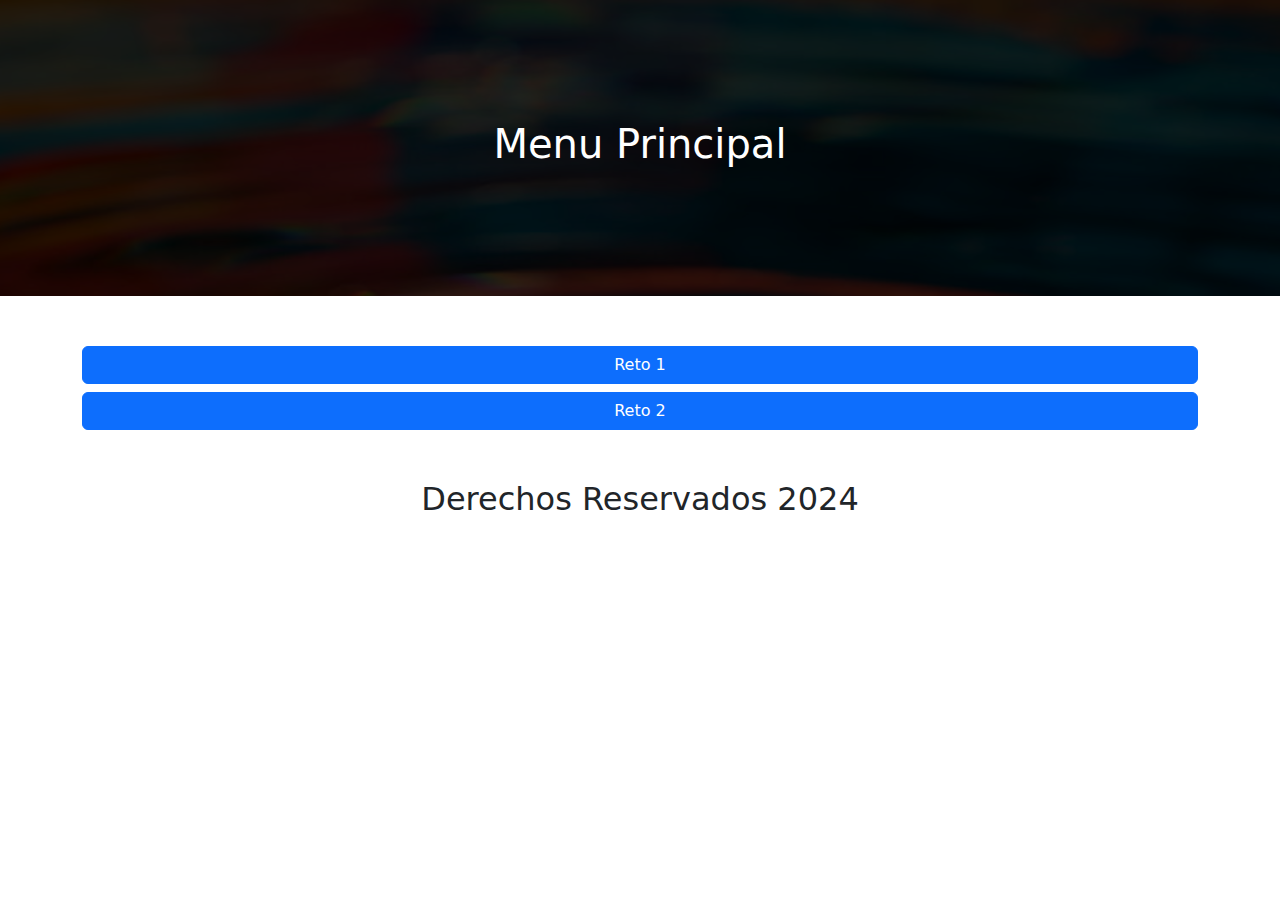
<file: tarea02/index.html>
<!doctype html>
<html lang="en">
  <head>
    <meta charset="utf-8">
    <meta name="viewport" content="width=device-width, initial-scale=1">
    <title>Menu Principal</title>
    <link href="https://cdn.jsdelivr.net/npm/bootstrap@5.3.3/dist/css/bootstrap.min.css" rel="stylesheet" integrity="sha384-QWTKZyjpPEjISv5WaRU9OFeRpok6YctnYmDr5pNlyT2bRjXh0JMhjY6hW+ALEwIH" crossorigin="anonymous">
    <link href="css/index.css" rel="stylesheet">
    <link rel="icon" href="favicon.png">

</head>

<body>
    <script src="https://cdn.jsdelivr.net/npm/bootstrap@5.3.3/dist/js/bootstrap.bundle.min.js" integrity="sha384-YvpcrYf0tY3lHB60NNkmXc5s9fDVZLESaAA55NDzOxhy9GkcIdslK1eN7N6jIeHz" crossorigin="anonymous"></script>

    <header class="banner espacio">
        <div class="container">
            <div class="justificar text-center">
              <h1 class="text-white">Menu Principal</h1>
            </div>
        </div>
    </header>

    <section class="container fondo1">
        <div class="d-grid gap-2">
            <button class="btn btn-primary" type="button"  onclick="window.location.href='reto1.html'">Reto 1</button>
            <button class="btn btn-primary" type="button" onclick="window.location.href='reto2.html'">Reto 2</button>
        </div> 
    </section>


    <footer class="footer">
        <div class="container">
        <h2 class="text-center">Derechos Reservados 2024</h2> 
        </div>
    </footer>
</body>
</file>
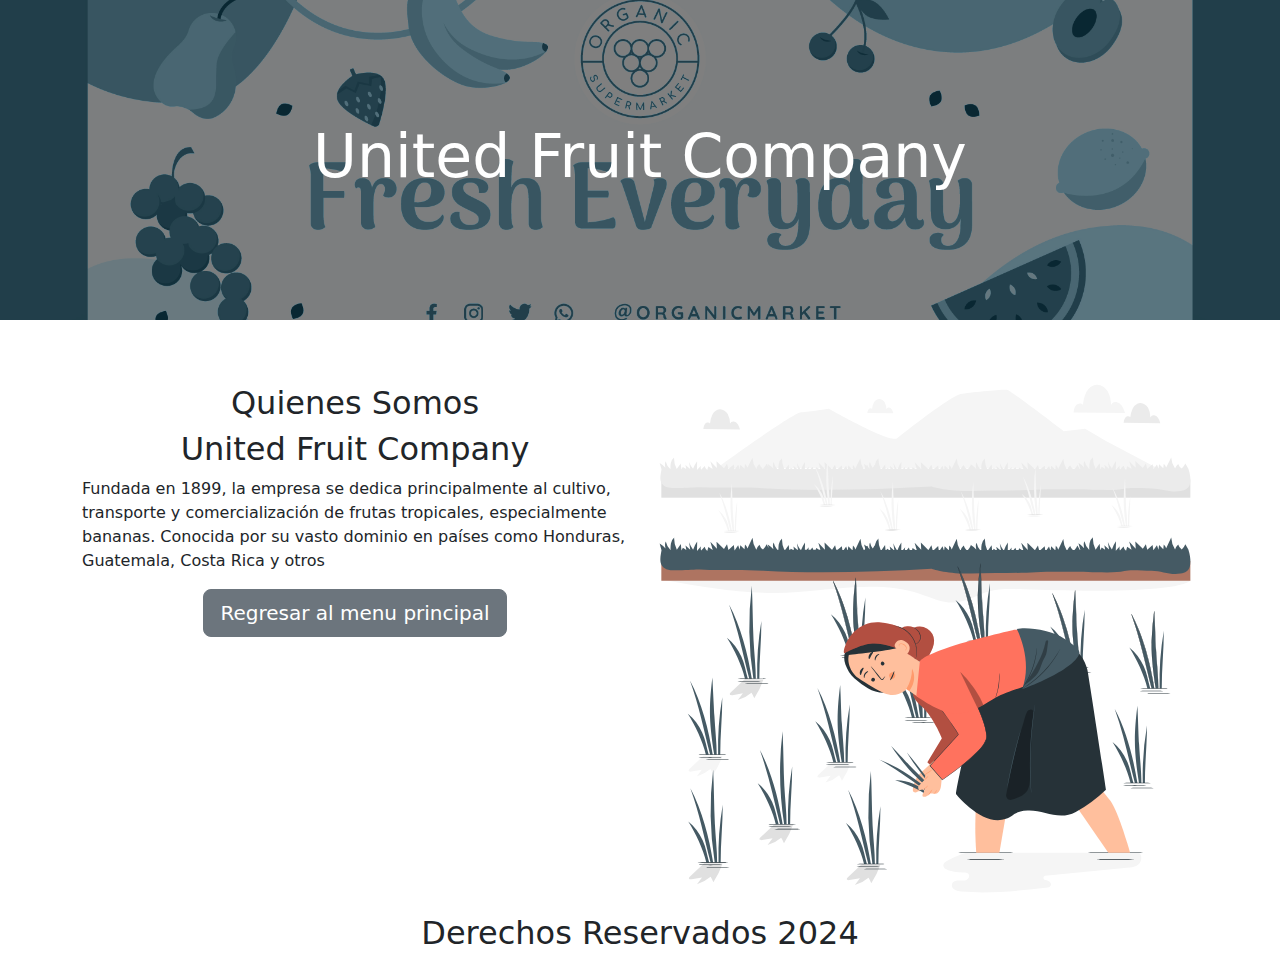
<file: tarea02/reto1.html>
<!doctype html>
<html lang="en">
  <head>
    <meta charset="utf-8">
    <meta name="viewport" content="width=device-width, initial-scale=1">
    <title>Reto 1</title>
    <link href="https://cdn.jsdelivr.net/npm/bootstrap@5.3.3/dist/css/bootstrap.min.css" rel="stylesheet" integrity="sha384-QWTKZyjpPEjISv5WaRU9OFeRpok6YctnYmDr5pNlyT2bRjXh0JMhjY6hW+ALEwIH" crossorigin="anonymous">
    <link href="css/reto1.css" rel="stylesheet">
    <link rel="icon" href="favicon.png">

</head>
  <body>
    <script src="https://cdn.jsdelivr.net/npm/bootstrap@5.3.3/dist/js/bootstrap.bundle.min.js" integrity="sha384-YvpcrYf0tY3lHB60NNkmXc5s9fDVZLESaAA55NDzOxhy9GkcIdslK1eN7N6jIeHz" crossorigin="anonymous"></script>
    
    <header class="banner espacio">
        <div class="container">
            <div class="justificar text-center">
              <h1 class="text-white">United Fruit Company</h1>
            </div>
        </div>
    </header>
    
    <section class="container-fluid fondo1">
        <div class="container">
            <div class="row pt-5">
              <div class="col-md-6 col-lg-6">
                <p class="container">
                <h2 class="text-center text-dark">Quienes Somos</h2>
                <h2 class="text-dark text-center">United Fruit Company</h1>
                  Fundada en 1899, la empresa se dedica principalmente al cultivo, transporte y comercialización de frutas tropicales, especialmente bananas. Conocida por su vasto dominio en países como Honduras, Guatemala, Costa Rica y otros              </p>
              <div class="btn_menu text-center">
                <button type="button" class="btn btn-secondary btn-lg" onclick="window.location.href='index.html'">Regresar al menu principal</button>
              </div>
              </div>
    
              <div class="col-md-6 col-lg-6">
                <img src="imagenes/rice field-pana.svg" alt="rice-field" class="img-fluid">
              </div>
            </div>
        </div>
    </section>



    <footer class="fondo1">
        <div class="container">
        <h2 class="text-center">Derechos Reservados 2024</h2> 
        </div>
    </footer>
 </body>
</html>
</file>
<file: tarea02/css/index.css>
.banner{
    display: flex;
    align-items: center;
    position: relative;
    background-attachment: fixed;
    background-size: cover;
    /*control altura del banner*/
    background-position: center;
    background-image: url('../imagenes/banner-menu.jpg');
    background-color: #928372;
    background-blend-mode: multiply;
    box-shadow: inset 0 0 0 1000px rgba(0, 0, 0, 0.7);
}
.espacio {
    padding: 120px 0;
}

.fondo1 {
    margin-top: 50px;
    margin-bottom: 50px;
    box-shadow: 5px 5px 8px #fff;
}

.justificar{
    text-align: justify;
    text-indent: 0px;
    margin: 0px;
}
</file>
<file: tarea02/css/reto1.css>
.banner{
    display: flex;
    align-items: center;
    background-size: cover;
    background-position: center;
    background-image: url('../imagenes/banner1.jpg');
    background-color: #a0dbf2;
    background-blend-mode: luminosity;
    box-shadow: inset 0 0 0 1000px rgba(0,0,0, 0.5);
}


.espacio{
    padding: 120px 0;
}

h1{
    font-size: 60px;
}

p{
    font-size: 22px;
}

.justificar{
    text-align: justify;
    text-indent: 0px;
    margin: 0px;
}
</file>
